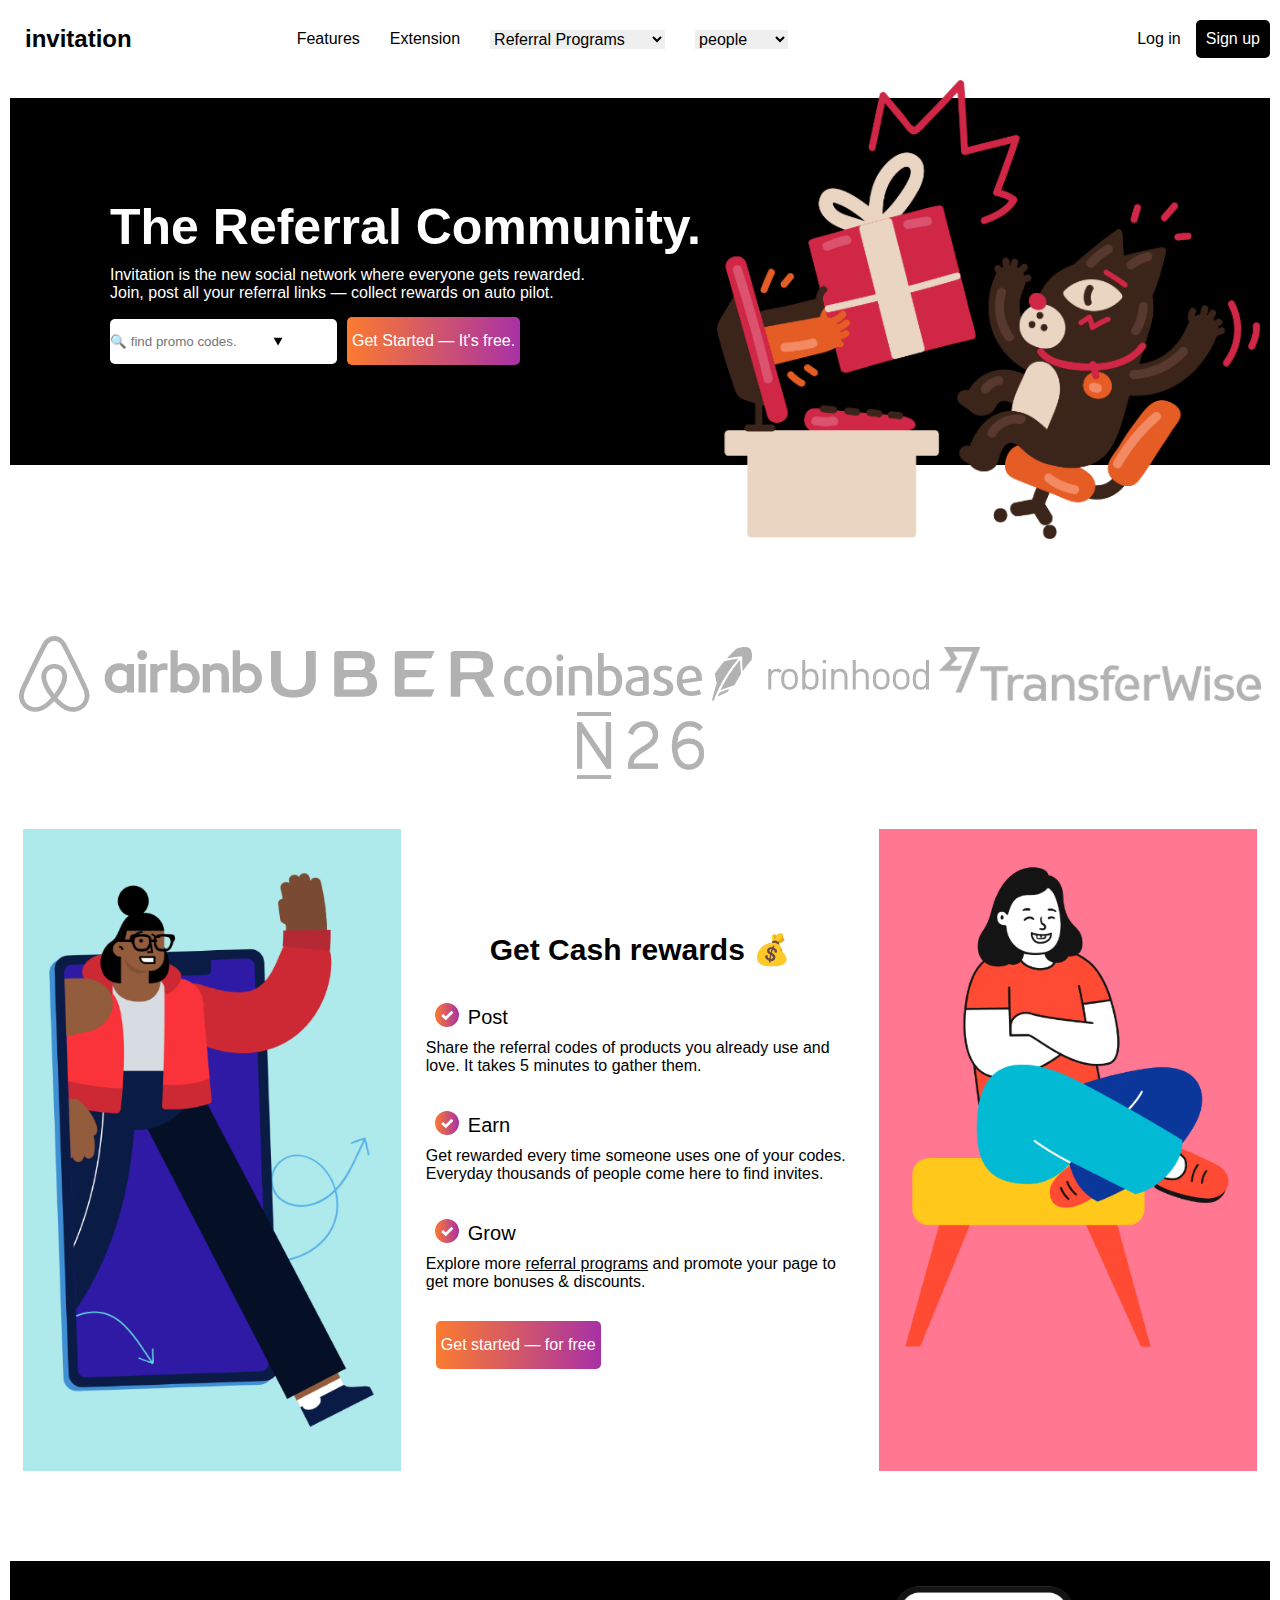
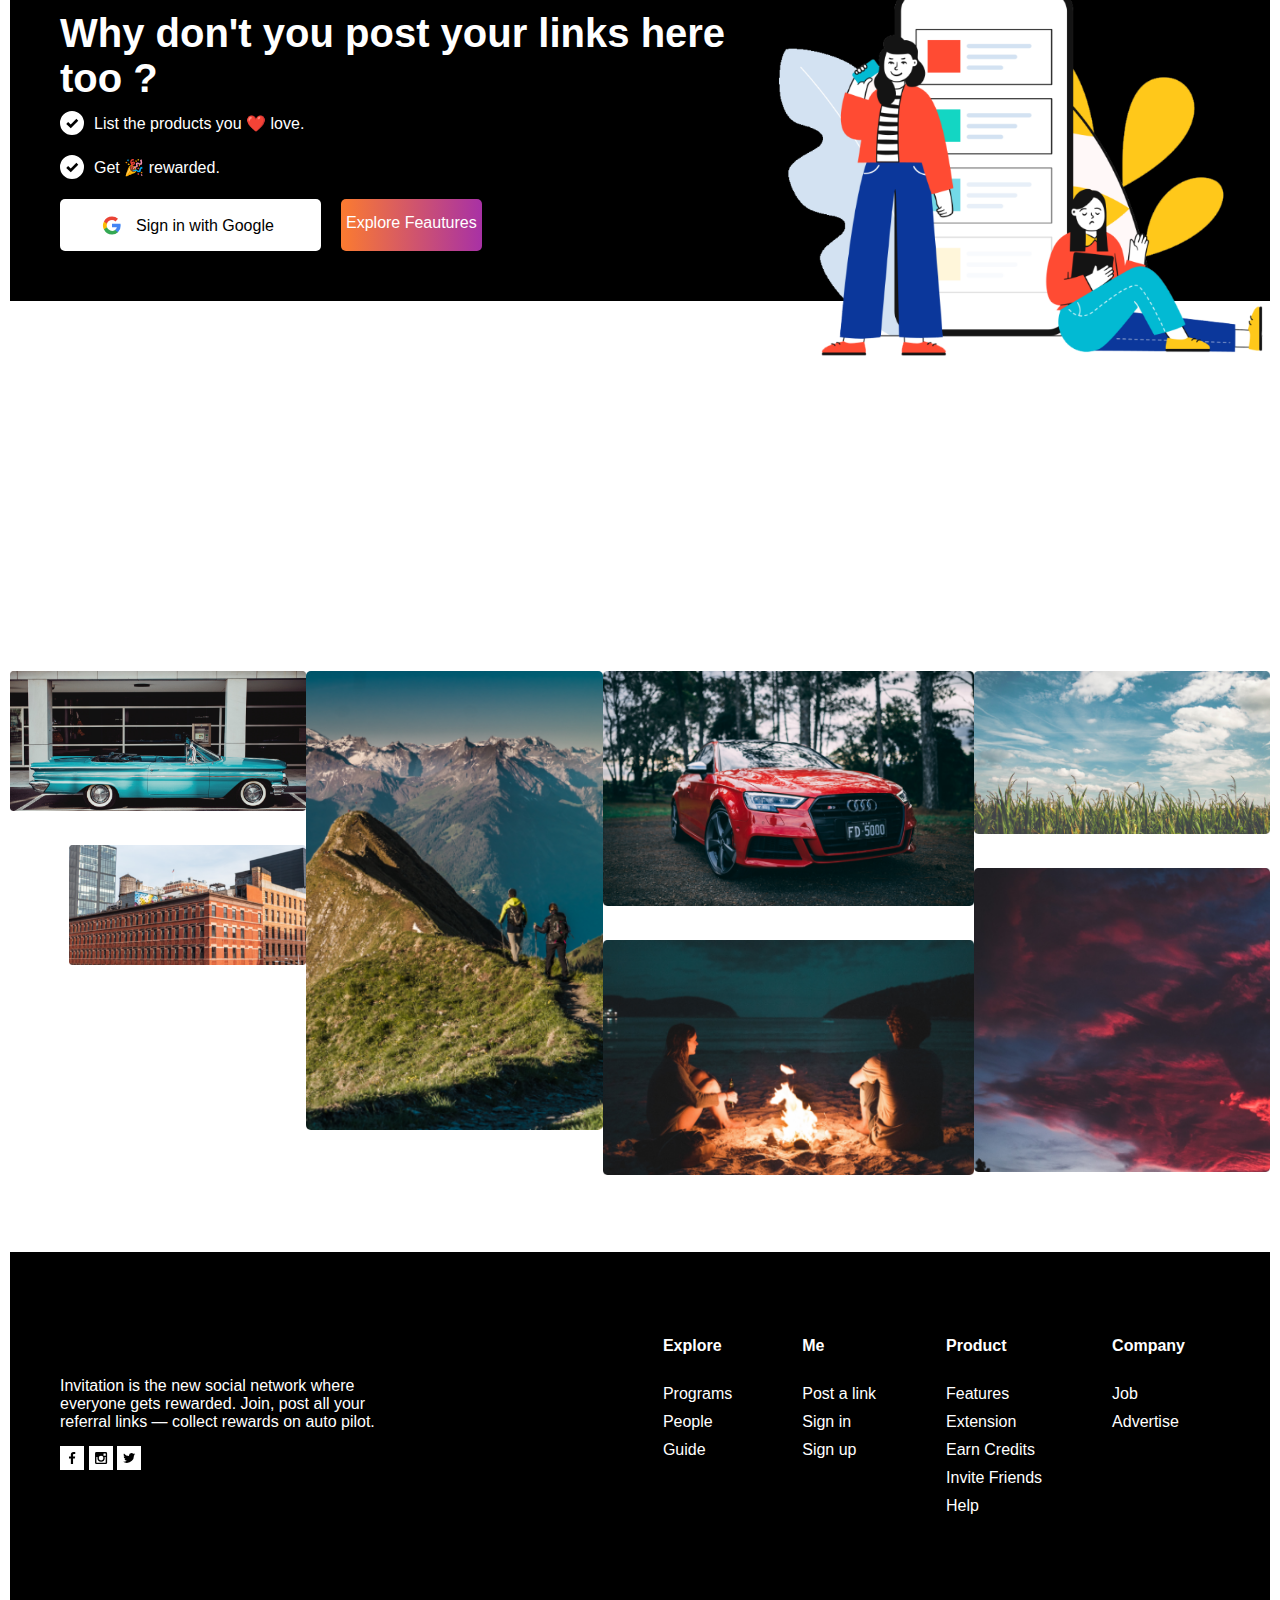
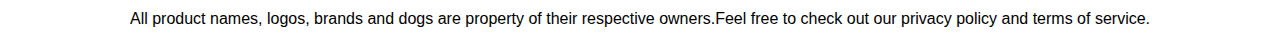
<file: index.html>
<!DOCTYPE html>
<html lang="en">
<head>
    <meta charset="UTF-8">
    <meta http-equiv="X-UA-Compatible" content="IE=edge">
    <meta name="viewport" content="width=device-width, initial-scale=1.0">
    <link rel="stylesheet" href="style.css">
    <title>invitation</title>
</head>
<body>
    <header>
        <nav class="container">
            <div class="nav-container1">
                <p class="special">invitation</p>
                <div class="dropdown">
                    <span class="menu1">Menu</span>
                    <div class="dropdown-content">
                        <p class="#">Features</p>
                        <p class="#">Extension</p>
                        <p class="#">Referral programs</p>
                        <p class="#">people</p>
                        <p class="#"><a href="log in.html">Log in</a></p>
                        <p class="#"><a href="Sin up.html">Sign up</a></p>
                    </div>
                </div>
            </div>
            <div class="nav-container2">
                <ul class="list1">
                    <li class="lis1 special"><a href="./index.html">invitation</a></li>
                    <li class="lis1"><a href="#">Features</a></li>
                    <li class="lis1"><a href="#">Extension</a></li>
                    <li class="lis1">
                        <select name="" class="option1">
                            <option value="test">Referral Programs</option>
                            <option value="test">help2</option>
                            <option value="test">help3</option>
                            <option value="test">help4</option>
                            <option value="test">help5</option>
                            <option value="test">help6</option>
                            <option value="test">help7</option>
                        </select>
                    </li>
                    <li class="lis1">
                        <select name="" class="option1">
                            <option value="test">people</option>
                            <option value="test">help2</option>
                            <option value="test">help3</option>
                            <option value="test">help4</option>
                            <option value="test">help5</option>
                            <option value="test">help6</option>
                            <option value="test">help7</option>
                        </select>
                    </li>
                </ul>
                <ul class="list2">
                    <li class="lis2"><a href="./log in.html">Log in</a></li>
                    <li class="lis2 loginbtn"><a href="./Sin up.html">Sign up</a></li>
                </ul>
            </div>
        </nav>
    </header>
    <div class="container">
        <div class="herosecm">
            <div class="submobile">
                <h1 class="mtitle1">The Referral Community.</h1>
                <p class="mpara1">Invitation is the new social network where everyone gets rewarded. <br> Join, post all your referral links — collect rewards on auto pilot.</p>
                <div class="inputs">
                    <input class="input1" list="browsers" name="browser" id="browser" placeholder="🔍 find promo codes.">
                    <datalist id="browsers">
                    <option value="promo 1">
                    <option value="promo 2">
                    <option value="promo 3">
                    <option value="promo 4">
                    <option value="promo 5">
                    </datalist>
                    <a href="" class="ahero">Get Started — It's free.</a>
            </div>
            </div>
            <img class="heroimg" src="images/hero-image.png" alt="hero img">
        </div>
        <div class="partners">
            <img src="images/company-1.png" alt="company-1">
            <img src="images/company-2.png" alt="company-2">
            <img src="images/company-3.png" alt="company-3">
            <img src="images/company-4.png" alt="company-4">
            <img src="images/company-5.png" alt="company-5">
            <img src="images/company-6.png" alt="company-6">
        </div>
        <section class="middlesec">
            <img class="midle-img" src="images/left-illustration.png" alt="left-illustration">
            <div class="awards">
                <h2 class="ms-ms">Get Cash rewards 💰</h2>
                <div class="service1">
                    <div class="serv1">
                        <svg xmlns="http://www.w3.org/2000/svg" xmlns:xlink="http://www.w3.org/1999/xlink" width="42" height="42" viewBox="0 0 42 42">
                            <defs>
                            <linearGradient id="linear-gradient" y1="0.5" x2="1" y2="0.5" gradientUnits="objectBoundingBox">
                                <stop offset="0" stop-color="#fb7b30"/>
                                <stop offset="1" stop-color="#a831a5"/>
                            </linearGradient>
                            <filter id="iconmonstr-check-mark-4_1_" x="0" y="0" width="42" height="42" filterUnits="userSpaceOnUse">
                                <feOffset dy="3" input="SourceAlpha"/>
                                <feGaussianBlur stdDeviation="3" result="blur"/>
                                <feFlood flood-color="#fff" flood-opacity="0.161"/>
                                <feComposite operator="in" in2="blur"/>
                                <feComposite in="SourceGraphic"/>
                            </filter>
                            </defs>
                            <g transform="matrix(1, 0, 0, 1, 0, 0)" filter="url(#iconmonstr-check-mark-4_1_)">
                            <path id="iconmonstr-check-mark-4_1_2" data-name="iconmonstr-check-mark-4 (1)" d="M12,0A12,12,0,1,0,24,12,12,12,0,0,0,12,0ZM10.75,17.292l-4.5-4.364L8.107,11.07l2.643,2.506,5.643-5.784L18.25,9.649Z" transform="translate(9 6)" fill="url(#linear-gradient)"/>
                            </g>
                        </svg>
                        <h6 class="title3">Post</h6>
                    </div>
                    <p>Share the referral codes of products you already use and love. It takes 5 minutes to gather them.</p>
                </div>
                <!-------------------------------------------------------------------------------------------------------------------------------------------------------------->
                <div class="service1 special2">
                    <div class="serv1">
                        <svg xmlns="http://www.w3.org/2000/svg" xmlns:xlink="http://www.w3.org/1999/xlink" width="42" height="42" viewBox="0 0 42 42">
                            <defs>
                            <linearGradient id="linear-gradient" y1="0.5" x2="1" y2="0.5" gradientUnits="objectBoundingBox">
                                <stop offset="0" stop-color="#fb7b30"/>
                                <stop offset="1" stop-color="#a831a5"/>
                            </linearGradient>
                            <filter id="iconmonstr-check-mark-4_1_" x="0" y="0" width="42" height="42" filterUnits="userSpaceOnUse">
                                <feOffset dy="3" input="SourceAlpha"/>
                                <feGaussianBlur stdDeviation="3" result="blur"/>
                                <feFlood flood-color="#fff" flood-opacity="0.161"/>
                                <feComposite operator="in" in2="blur"/>
                                <feComposite in="SourceGraphic"/>
                            </filter>
                            </defs>
                            <g transform="matrix(1, 0, 0, 1, 0, 0)" filter="url(#iconmonstr-check-mark-4_1_)">
                            <path id="iconmonstr-check-mark-4_1_2" data-name="iconmonstr-check-mark-4 (1)" d="M12,0A12,12,0,1,0,24,12,12,12,0,0,0,12,0ZM10.75,17.292l-4.5-4.364L8.107,11.07l2.643,2.506,5.643-5.784L18.25,9.649Z" transform="translate(9 6)" fill="url(#linear-gradient)"/>
                            </g>
                        </svg>
                        <h6 class="title3">Earn</h6>
                    </div>
                    <p>Get rewarded every time someone uses one of your codes. Everyday thousands of people come here to find invites.</p>
                </div>
                <!-------------------------------------------------------------------------------------------------------------------------------------------------------------->
                <div class="service1">
                    <div class="serv1">
                        <svg xmlns="http://www.w3.org/2000/svg" xmlns:xlink="http://www.w3.org/1999/xlink" width="42" height="42" viewBox="0 0 42 42">
                            <defs>
                            <linearGradient id="linear-gradient" y1="0.5" x2="1" y2="0.5" gradientUnits="objectBoundingBox">
                                <stop offset="0" stop-color="#fb7b30"/>
                                <stop offset="1" stop-color="#a831a5"/>
                            </linearGradient>
                            <filter id="iconmonstr-check-mark-4_1_" x="0" y="0" width="42" height="42" filterUnits="userSpaceOnUse">
                                <feOffset dy="3" input="SourceAlpha"/>
                                <feGaussianBlur stdDeviation="3" result="blur"/>
                                <feFlood flood-color="#fff" flood-opacity="0.161"/>
                                <feComposite operator="in" in2="blur"/>
                                <feComposite in="SourceGraphic"/>
                            </filter>
                            </defs>
                            <g transform="matrix(1, 0, 0, 1, 0, 0)" filter="url(#iconmonstr-check-mark-4_1_)">
                            <path id="iconmonstr-check-mark-4_1_2" data-name="iconmonstr-check-mark-4 (1)" d="M12,0A12,12,0,1,0,24,12,12,12,0,0,0,12,0ZM10.75,17.292l-4.5-4.364L8.107,11.07l2.643,2.506,5.643-5.784L18.25,9.649Z" transform="translate(9 6)" fill="url(#linear-gradient)"/>
                            </g>
                        </svg>
                        <h6 class="title3">Grow</h6>
                    </div>
                    <p>Explore more <a class="link1" href="#"><u>referral programs</u></a> and promote your page to get more bonuses & discounts.</p>
                </div>
                <!-------------------------------------------------------------------------------------------------------------------------------------------------------------->
                <div class="btn3">
                    <a href="#" class="ahero">Get started — for free</a>
                </div>
            </div>
            <img class="midle-img" src="images/right-illustration.png" alt="right-illustration">
        </section>
        <!--next section-->
        <section class="signup">
            <div class="mainsign">
                <h2 class="titlesign">Why don't you post your links here<br>too ?</h2>
                <div class="textlist">
                    <div class="text1">
                        <svg xmlns="http://www.w3.org/2000/svg" width="24" height="24" viewBox="0 0 24 24">
                            <path id="iconmonstr-check-mark-4_1_" data-name="iconmonstr-check-mark-4 (1)" d="M12,0A12,12,0,1,0,24,12,12,12,0,0,0,12,0ZM10.75,17.292l-4.5-4.364L8.107,11.07l2.643,2.506,5.643-5.784L18.25,9.649Z" fill="#fff"/>
                        </svg>
                        <p class="para1">List the products you ❤️ love.</p>
                    </div>
                    <div class="text1">
                        <svg xmlns="http://www.w3.org/2000/svg" width="24" height="24" viewBox="0 0 24 24">
                            <path id="iconmonstr-check-mark-4_1_" data-name="iconmonstr-check-mark-4 (1)" d="M12,0A12,12,0,1,0,24,12,12,12,0,0,0,12,0ZM10.75,17.292l-4.5-4.364L8.107,11.07l2.643,2.506,5.643-5.784L18.25,9.649Z" fill="#fff"/>
                        </svg>
                        <p class="para1">Get 🎉 rewarded.</p>
                    </div>
                    <div class="btng">
                        <svg class="googlesvg" xmlns="http://www.w3.org/2000/svg" width="261" height="52" viewBox="0 0 261 52">
                            <g id="Group_8" data-name="Group 8" transform="translate(-198 -2051)">
                              <rect id="Rectangle_6" data-name="Rectangle 6" width="261" height="52" rx="5" transform="translate(198 2051)" fill="#fff"/>
                              <g id="Google-Button" transform="translate(230 2055)">
                                <g id="btn_google_light_normal">
                                  <g id="button">
                                    <g id="button-bg">
                                      <rect id="Rectangle_7" data-name="Rectangle 7" width="40" height="45" rx="2" fill="#fff"/>
                                      <rect id="Rectangle_8" data-name="Rectangle 8" width="40" height="45" rx="2" fill="none"/>
                                      <rect id="Rectangle_9" data-name="Rectangle 9" width="40" height="45" rx="2" fill="none"/>
                                      <rect id="Rectangle_10" data-name="Rectangle 10" width="40" height="45" rx="2" fill="none"/>
                                    </g>
                                  </g>
                                  <g id="logo_googleg_48dp" transform="translate(11 13.5)">
                                    <path id="Shape" d="M17.64,9.2a10.347,10.347,0,0,0-.164-1.841H9v3.481h4.844a4.14,4.14,0,0,1-1.8,2.716v2.258h2.909A8.777,8.777,0,0,0,17.64,9.2Z" fill="#4285f4" fill-rule="evenodd"/>
                                    <path id="Shape-2" data-name="Shape" d="M9,18a8.592,8.592,0,0,0,5.956-2.181l-2.909-2.258A5.43,5.43,0,0,1,3.964,10.71H.957v2.332A9,9,0,0,0,9,18Z" fill="#34a853" fill-rule="evenodd"/>
                                    <path id="Shape-3" data-name="Shape" d="M3.964,10.71a5.321,5.321,0,0,1,0-3.42V4.958H.957a9.011,9.011,0,0,0,0,8.084L3.964,10.71Z" fill="#fbbc05" fill-rule="evenodd"/>
                                    <path id="Shape-4" data-name="Shape" d="M9,3.58a4.862,4.862,0,0,1,3.441,1.346l2.581-2.581A8.649,8.649,0,0,0,9,0,9,9,0,0,0,.957,4.958L3.964,7.29A5.364,5.364,0,0,1,9,3.58Z" fill="#ea4335" fill-rule="evenodd"/>
                                    <path id="Shape-5" data-name="Shape" d="M0,0H18V18H0Z" fill="none" fill-rule="evenodd"/>
                                  </g>
                                </g>
                              </g>
                              <text id="Sign_in_with_Google" data-name="Sign in with Google" transform="translate(274 2083)" font-size="16" font-family="SegoeUI, Segoe UI"><tspan x="0" y="0">Sign in with Google</tspan></text>
                            </g>
                          </svg>
                          
                        <a href="#" class="ahero exp" >Explore Feautures</a>
                    </div>
                </div>
            </div>
            <img class="signupimg" src="images/signup-image.png" alt="signup">
        </section>
        <div class="album">
            <div class="album1">
                <img class="al1" src="images/footer-1.png" alt="car">
                <img class="al2" src="images/footer-5.png" alt="building">
            </div>
            <div class="album2">
                <img class="al3" src="images/footer-3.png" alt="mountains">
            </div>
            <div class="album3">
                <img class="al4" src="images/footer-2.png" alt="car 2">
                <img class="al5" src="images/footer-4.png" alt="fire">
            </div>
            <div class="album4">
                <img class="al6" src="images/footer-7.png" alt="grass and sky">
                <img class="al7" src="images/footer-6.png" alt="clouds">
            </div>
        </div>
    </div>
    <footer class="fcontainer container">
        <div class="f1">
            <div class="text">
                <p class="fp">Invitation is the new social network where everyone gets rewarded. Join, post all your referral links — collect rewards on auto pilot.</p>
            </div>
            <div class="svgfooter">
                <svg xmlns="http://www.w3.org/2000/svg" width="24.164" height="24.164" viewBox="0 0 24.164 24.164">
                    <path id="social-1_square-facebook" d="M0,0V24.164H24.164V0ZM15.254,8.08H14.121c-.906,0-1.057.453-1.057,1.057V10.5h2.114l-.3,2.114H13.064v5.512h-2.19V12.611H8.986V10.5h1.888V8.911a2.513,2.513,0,0,1,2.718-2.869c.755,0,1.435.076,1.661.076Z" fill="#fff"/>
                </svg>
                <svg id="social-1_square-instagram" xmlns="http://www.w3.org/2000/svg" width="24.164" height="24.164" viewBox="0 0 24.164 24.164">
                    <path id="Path_29" data-name="Path 29" d="M18.182,15.682a3.7,3.7,0,0,1-7.4,0,4.42,4.42,0,0,1,.151-.982H9.8v5.286a.325.325,0,0,0,.3.3h8.684a.325.325,0,0,0,.3-.3V14.7H17.955A2.325,2.325,0,0,1,18.182,15.682Z" transform="translate(-2.4 -3.6)" fill="#fff"/>
                    <path id="Path_30" data-name="Path 30" d="M19.5,12.165h1.661a.325.325,0,0,0,.3-.3V10.2a.325.325,0,0,0-.3-.3H19.5a.325.325,0,0,0-.3.3v1.661C19.118,12.014,19.269,12.165,19.5,12.165Z" transform="translate(-4.695 -2.424)" fill="#fff"/>
                    <circle id="Ellipse_1" data-name="Ellipse 1" cx="2.341" cy="2.341" r="2.341" transform="translate(9.741 9.741)" fill="#fff"/>
                    <path id="Path_31" data-name="Path 31" d="M0,0V24.164H24.164V0ZM18.123,16.688a1.485,1.485,0,0,1-1.435,1.435H7.476a1.434,1.434,0,0,1-1.435-1.435V7.476A1.434,1.434,0,0,1,7.476,6.041h9.213a1.434,1.434,0,0,1,1.435,1.435Z" fill="#fff"/>
                  </svg>
                  <svg xmlns="http://www.w3.org/2000/svg" width="24.164" height="24.164" viewBox="0 0 24.164 24.164">
                    <path id="social-1_square-twitter" d="M0,0V24.164H24.164V0ZM16.915,9.59v.3a6.99,6.99,0,0,1-7.023,7.023,6.379,6.379,0,0,1-3.776-1.133h.6a4.954,4.954,0,0,0,3.1-1.057,2.6,2.6,0,0,1-2.341-1.737c.151,0,.3.076.453.076a2.091,2.091,0,0,0,.68-.076,2.438,2.438,0,0,1-1.963-2.416h0a2.5,2.5,0,0,0,1.133.3A2.478,2.478,0,0,1,6.645,8.835a3.557,3.557,0,0,1,.3-1.284,6.82,6.82,0,0,0,5.135,2.567,1.285,1.285,0,0,1-.076-.529A2.514,2.514,0,0,1,14.5,7.1a2.637,2.637,0,0,1,1.812.755,4.068,4.068,0,0,0,1.586-.6,2.41,2.41,0,0,1-1.057,1.359,7.965,7.965,0,0,0,1.435-.378A5.767,5.767,0,0,1,16.915,9.59Z" fill="#fff"/>
                  </svg>                                    
            </div>
        </div>
        <div class="links">
            <ul class="ful">
                <li class="flinks fspecial">Explore</li>
                <li class="flinks">Programs</li>
                <li class="flinks">People</li>
                <li class="flinks">Guide</li>
            </ul>
            <ul class="ful">
                <li class="flinks fspecial">Me</li>
                <li class="flinks">Post a link</li>
                <li class="flinks">Sign in</li>
                <li class="flinks">Sign up</li>
            </ul>
            <ul class="ful">
                <li class="flinks fspecial">Product</li>
                <li class="flinks">Features</li>
                <li class="flinks">Extension</li>
                <li class="flinks">Earn Credits</li>
                <li class="flinks">Invite Friends</li>
                <li class="flinks">Help</li>
            </ul>
            <ul class="ful">
                <li class="flinks fspecial">Company</li>
                <li class="flinks">Job</li>
                <li class="flinks">Advertise</li>
            </ul>
        </div>
    </footer>
    <p class="final">All product names, logos, brands and dogs are property of their respective owners.Feel free to check out our privacy policy and terms of service.</p>
</body>
</html>
</file>
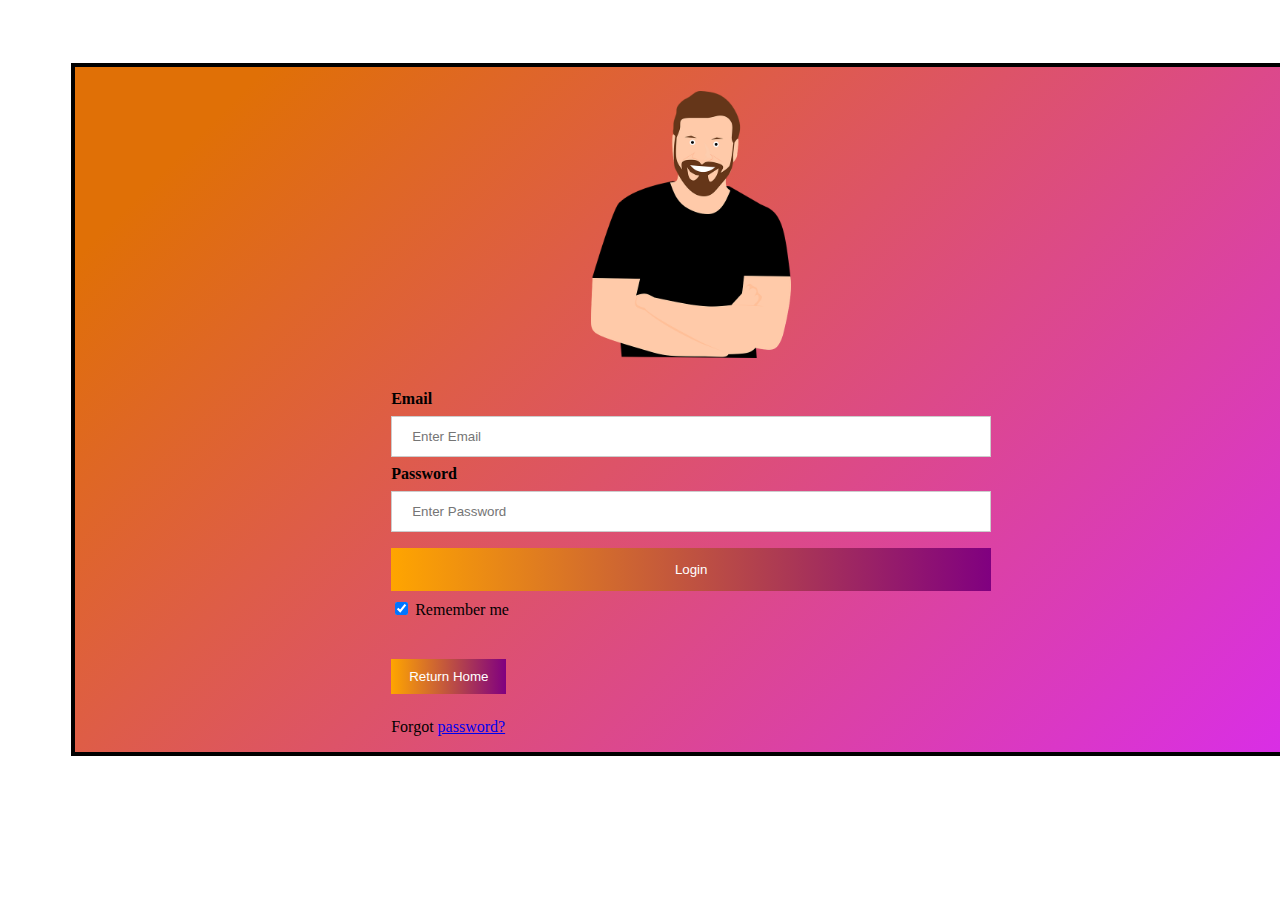
<file: log in.html>
<!DOCTYPE html>
<html lang="en">
<head>
    <meta charset="UTF-8">
    <meta http-equiv="X-UA-Compatible" content="IE=edge">
    <meta name="viewport" content="width=device-width, initial-scale=1.0">
    <title>Logn In</title>
<style>
        
        body {
          font-family:'Times New Roman', Times, serif;
          height: 100%;
        }
        form {
          border: 4px solid black;
          background-image: linear-gradient(135deg, #e07006 10%, #d92de9 100%);
          width: 50%;
          height: 90%;
          margin-left: 170px;
          padding-right: 300px;
          padding-left: 300px;
          margin: 5% 5%;
        }
        
        input[type=text], input[type=password] {
          width: 100%;
          padding: 12px 20px;
          margin: 8px 0;
          display: inline-block;
          border: 1px solid #ccc;
          box-sizing: border-box;
        }
        
        button {
          background-image: linear-gradient(to right, orange , purple);
          color: white;
          padding: 14px 20px;
          margin: 8px 0;
          border: none;
          cursor: pointer;
          width: 100%;
        }
        
        button:hover {
          opacity: 0.8;
        }
        
        .cancelbtn {
          width: auto;
          padding: 10px 18px;
          background-color: #FB7B30;
        }
        
        .imgcontainer {
          text-align:center;
          margin: 24px 0px 12px 0px;
        }
        
        img.avatar {
          width: 200px;
          border-radius: 10px;
        }
        
        .container {
          padding: 16px;
        }
        
        span.psw {
          float: right;
          padding-top: 16px;
        }
        
        
        span.psw {
          display: block;
          float: none;
        }
        .cancelbtn a {
          width:100%;
          text-decoration: none;
          color: white;
        } 
        @media only screen and (max-width:500px){
          .form, .imgcontainer, .container, .cancelbtn{
            width: 100%;
            height: 100%;
            align-content: center;
          }
        }
</style>
</head>
<body>
    <form>
        <div class="imgcontainer">
        <img src="images/avatar.png" alt="" class="avatar">
        </div>
    
        <div class="container">
         <label for="uname"><b>Email</b></label>
         <input type="text" placeholder="Enter Email" name="email" required>
    
          <label for="psw"><b>Password</b></label>
          <input type="password" placeholder="Enter Password" name="psw" required>
            
          <button type="submit">Login</button>
            <label>
            <input type="checkbox" checked="checked" name="remember me"> Remember me
            </label>
        </div>

        <div class="container">
          <button type="button" class="cancelbtn"><a href="index.html">Return Home</a></button>
          <span class="psw">Forgot <a href="#">password?</a></span>
        </div>
    </form>
</body>
</html>
</file>
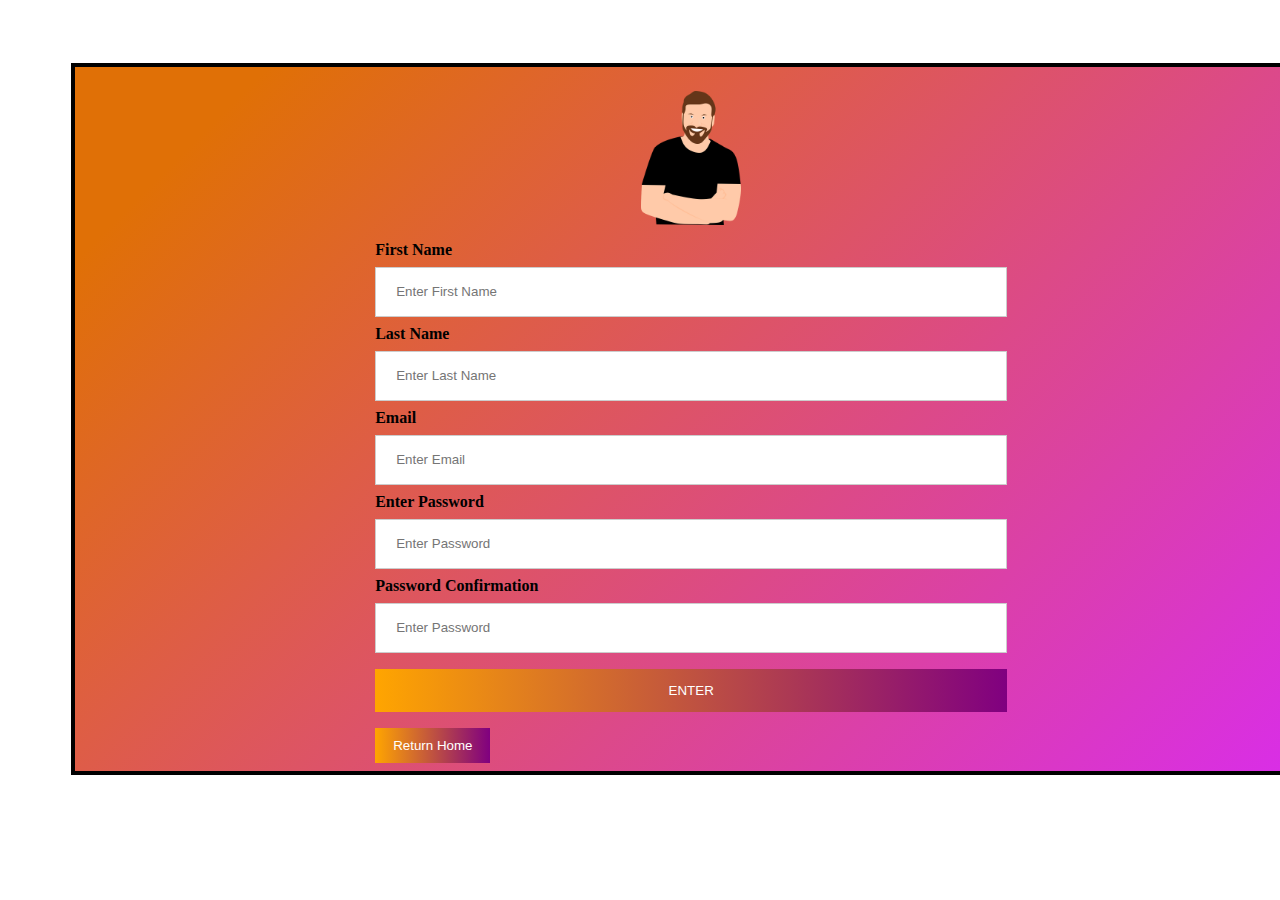
<file: Sin up.html>
<!DOCTYPE html>
<html lang="en">
<head>
    <meta charset="UTF-8">
    <meta http-equiv="X-UA-Compatible" content="IE=edge">
    <meta name="viewport" content="width=device-width, initial-scale=1.0">
    <title>Sign In</title>
<style>
        body {
          font-family:'Times New Roman', Times, serif;
        }
        form {
          border: 4px solid black;
          background-image: linear-gradient(135deg, #e07006 10%, #d92de9 100%);
          width: 50%;
          height: 90%;
          margin-left: 170px;
          padding-right: 300px;
          padding-left: 300px;
          margin: 5% 5%;
        }
        
        input[type=text], input[type=password] {
          width: 100%;
          padding: 12px 20px;
          margin: 8px 0;
          display: inline-block;
          border: 1px solid #ccc;
          box-sizing: border-box;
          height: 50px;
        }
        
        button {
          background-image: linear-gradient(to right, orange , purple);
          color: white;
          padding: 14px 20px;
          margin: 8px 0;
          border: none;
          cursor: pointer;
          width: 100%;
        }
        
        button:hover {
          opacity: 0.8;
        }
        
        .cancelbtn {
          width: auto;
          padding: 10px 18px;
          background-color: #FB7B30;
        }
        
        .imgcontainer {
          text-align:center;
          margin: 24px 0 12px 0;
        }
        
        img.avatar {
          width: 100px;
          border-radius: 10px;
        }
        
        span.psw {
          float: right;
          padding-top: 16px;
        }
        
        
        span.psw {
          display: block;
          float: none;
        }
        .cancelbtn a {
          width:100%;
          text-decoration: none;
          color: white;
        } 
        @media only screen and (max-width:600px){
          .form, .imgcontainer, .container, .cancelbtn{
            width: 100%;
            height: 100%;
            align-content: center;
          }
        }
</style>
</head>
<body>
    <form>
        <div class="imgcontainer">
        <img src="images/avatar.png" alt="" class="avatar">
        </div>
    
        <div class="container">
         <label for="fname"><b>First Name</b></label>
         <input type="text" placeholder="Enter First Name" name="First Name" required>

         <label for="lname"><b>Last Name</b></label>
         <input type="text" placeholder="Enter Last Name" name="Last Name" required>
          
         <label for="email"><b>Email</b></label>
         <input type="text" placeholder="Enter Email" name="email" required>
         
          <label for="psw"><b>Enter Password</b></label>
          <input type="password" placeholder="Enter Password" name="psw" required>

          <label for="psw"><b>Password Confirmation</b></label>
          <input type="password" placeholder="Enter Password" name="psw" required>
            
          <button type="submit">ENTER</button>

          <button type="button" class="cancelbtn"><a href="index.html">Return Home</a></button>
            
        </div>

        
        </div>
    </form>
</body>
</html>
</file>
<file: style.css>
*{
    padding: 0;
    margin: 0;
    font-family: 'Poppins', sans-serif;
}
@import url('https://fonts.googleapis.com/css2?family=Poppins:wght@100;800&display=swap');
.container{
    margin-right: 10px;
    margin-left: 10px;
    padding-top: 10px;
}
header{
    margin-top: 10px;
}
.dropdown {
    position: relative;
    display: inline-block;
  }
  
.dropdown-content {
    display: none;
    position: absolute;
    right: 0px;
    background-color: #f9f9f9;
    min-width: 100px;
    box-shadow: 0px 8px 16px 0px rgb(0 0 0 / 20%);
    padding: 12px 16px;
    z-index: 1;

}
  
.dropdown:hover .dropdown-content {
    display: block;
}
.herosecm{
    margin-top: 30px;
    background-color: black;
    padding: 100px;
    margin-bottom: 171px;
}
.mtitle1{
    color: white;
    font-size: 50px;
    margin-bottom: 10px;
}
.mpara1{
    color: white;
    margin-bottom: 15px;
}
input::-webkit-calendar-picker-indicator {
    opacity: 100;
 }
.input1 {
    border: 0px solid;
    color: rgb(0, 0, 0);
    padding: 15px 50px 15px 0px;
    outline: none;
    border-radius: 5px;
}
.nav-container1{
    display: flex;
    align-items: center;
    justify-content: space-between;
}
a{
    color: inherit;
    text-decoration: none;
}
.ahero{
    color: white;
    padding: 15px 5px 15px 5px;
    background-image: linear-gradient(to right, #FB7B30 , #A831A5);
    margin-left: 10px;
    border-radius: 5px;
}
.menu1{
    color: white;
    background-color: black;
    padding: 10px;
    border-radius: 5px;
}
.nav-container2{
    display: flex;
    justify-content: space-between;
    align-items: center;
}
.list1{
    list-style: none;
    display: flex;
    align-items: center;
}
.lis1{
    margin: 0px 15px 0px 15px;
}
.list2{
    list-style: none;
    display: flex;
    align-items: center;
}
.loginbtn{
    margin-left: 15px;
    padding: 10px;
    background-color: black;
    color: white;
    border-radius: 5px;
}
.special{
    margin-right: 150px;
    font-weight: bold;
    font-size: 24px;
}
.option1{
    outline: none;
    border: solid 0px;
    font-size: inherit;
    padding: 0px 24px 0px 0px;
}
.inputs{
    display: flex;
    align-items: center;
}
.heroimg{
    position: absolute;
    right: 20px;
    top: 80px;
    z-index: 1;
    height: 51%;
}
.partners{
    margin: 70px 0px 50px 0px;
    display: flex;
    align-items: center;
    justify-content: space-evenly;
    flex-wrap: wrap;
}
.midle-img{
    width: 30%;
}
.awards{
    width: 34%;
}
.ms-ms{
    text-align: center;
    font-weight: bolder;
    font-size: 30px;
}
.middlesec{display: flex;
    align-items: center;
    justify-content: space-around;
}
.serv1{
    display: flex;
    align-items: center;
}
.title3{
    font-size: 20px;
    font-weight: lighter;
}
.service1{
    margin: 30px 0px 30px 0px;
}
.btn3{
    display: flex;
}
.signup{
    margin: 90px 0px 90px 0px;
}
.mainsign{
    background-color: black;
    color: white;
    padding: 50px;
}
.text1{
    display: flex;
    align-items: center;
    padding-bottom: 20px;
}
.para1{
    margin-left: 10px;
}
.titlesign{
    margin-bottom: 10px;
    font-size: 40px;
}
.btng{
    display: flex;
    flex-wrap: wrap;
}
.exp{
    margin-left: 20px;
}
.signupimg{
    position: relative;
    /* right: 100px; */
    bottom: 315px;
    /* z-index: 1; */
    height: 370px;
    float: right;
}
.album{
   display: flex;
   width: 100%;
   justify-content: space-around;
}
.album1, .album2, .album4 {
    width: 300px;
}
.al1, .al4, .al5, .al6, .al7{
    width: 100%;
    margin-bottom: 30px;
}
.album3{
    width: 375px;
}
.al2{
    width: 80%;
    float: right;
}
.al3{
    width: 100%;
}
footer{
    background-color: black;
}
.f1{
    width: 30%;
}
.fp{
    margin-bottom: 15px;
}
.flinks{
    list-style-type: none;
}
.fcontainer{
    margin-top: 43px;
    color: white;
    display: flex;
    justify-content: space-between;
    align-items: center;
    padding: 50px;
}
.zft{
    padding: 10px;
}
.links{
    display: flex;
}
.flinks{
    padding: 5px;
}
.ful{
    margin: 30px;
}
.fspecial{
    font-weight: bold;
    margin-bottom: 20px;
}
.final{
    text-align: center;
    padding: 10px;
}
.sgvs{
    background-color: white;
    height: 20px;
}
@media  (max-width: 1200px) {
    .album{
        display: none;
    }
    .fcontainer {
        width: 88%;
        flex-wrap: wrap;
        justify-content: space-around;
    }
    .links {
        flex-wrap: wrap;
        justify-content: space-around;
    }
}
@media  (max-width: 1124px) {
    .heroimg{
        display: none;
    }
    .submobile{
        display: flex;
        flex-direction: column;
        align-items: center;
    }
}
@media  (max-width: 888px) {
    .midle-img{
        display: none;
    }
    .awards{
        margin: auto;
        width: 80%;
        padding-top: 50px;
    }
}
@media (min-width: 952px) {
    .nav-container1{
        display: none;
    }
}
@media  (max-width: 1031px) {
    .signupimg{
        display: none;
    }
    .mainsign {
        width: 91%;
    }
    .btng {
        justify-content: center;
    }
    .titlesign{
        text-align: center;
    }
    .text1{
        justify-content: center;
    }
}        
@media  (max-width: 952px) {
    .nav-container2{
        display: none;
    }
    .heroimg{
        display: none;
    }
    .inputs{
        flex-wrap: wrap;
        justify-content: space-evenly;
    }
    .ahero{
        margin-left: 0px;
        padding: 15px 5px 15px 5px;
    }
    .exp {
        margin-left: 20px;
    }
    .herosecm {
        margin-top: 30px;
        background-color: black;
        padding: 20px;
        margin-bottom: 0px;
    }
    .inputs{
        display: flex;
        align-items: center;
    }
    .submobile{
        display: block;
    }
    .mtitle1{
        text-align: center;
    }
    .mpara1{
        text-align: center;
    }
}
@media  (max-width: 493px) {

    .ahero{
        margin-top: 10px;
        margin-left: 0px;
    }
    .partners{
        display: none;
    }
}
@media  (max-width: 645px) {
    .partners{
        display: none;
    }
}
</file>
